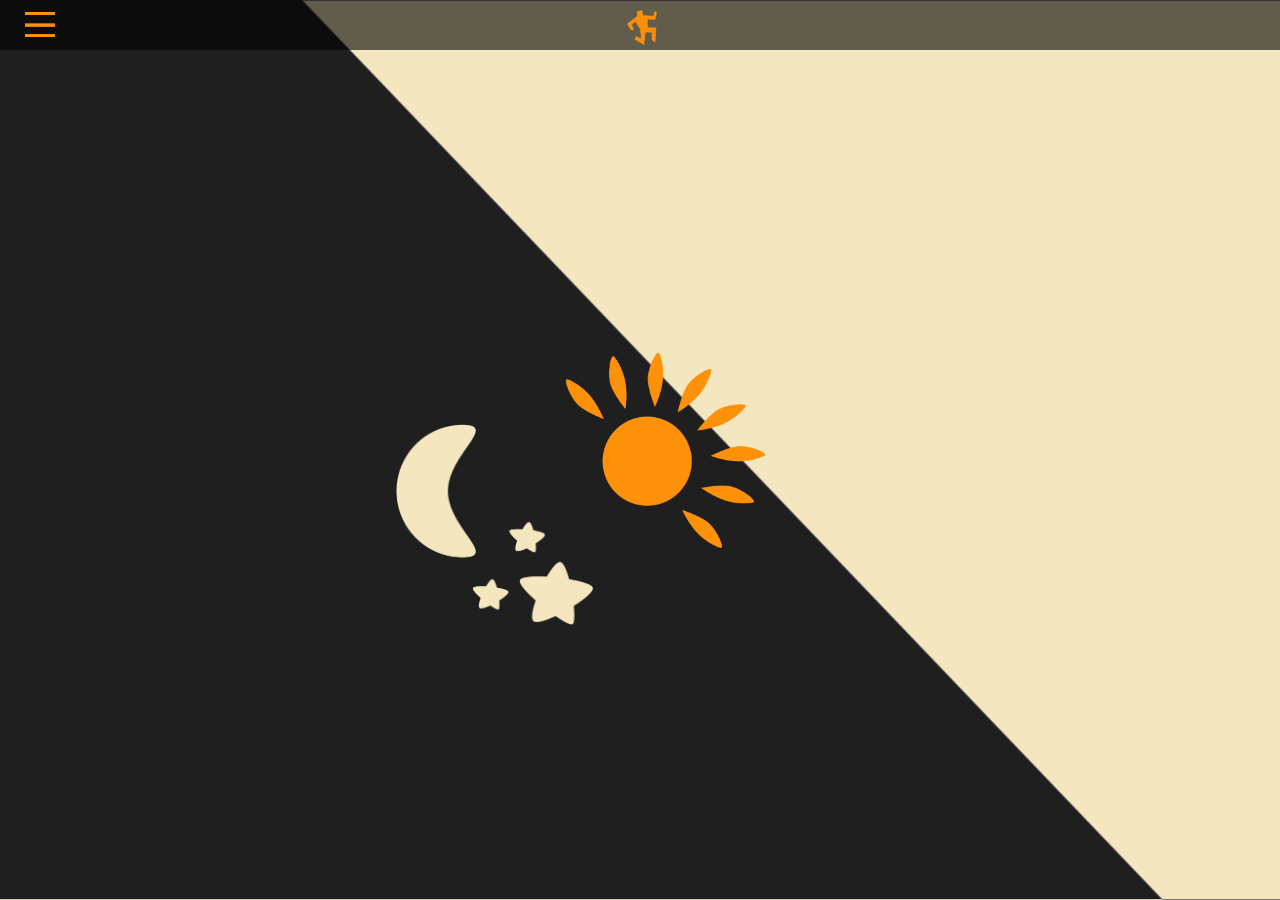
<file: HTML/menu.html>
<!DOCTYPE html>
<html lang="en">

<head>
    <meta charset="UTF-8">
    <meta http-equiv="X-UA-Compatible" content="IE=edge">
    <meta name="viewport" content="width=device-width, initial-scale=1.0">

    <!-- Fonts Linking -->
    <link rel="preconnect" href="https://fonts.googleapis.com">
    <link rel="preconnect" href="https://fonts.gstatic.com" crossorigin>
    <link href="https://fonts.googleapis.com/css2?family=Oleo+Script+Swash+Caps:wght@400;700&display=swap"
        rel="stylesheet">
    <link rel="preconnect" href="https://fonts.googleapis.com">
    <link rel="preconnect" href="https://fonts.gstatic.com" crossorigin>
    <link
        href="https://fonts.googleapis.com/css2?family=Oleo+Script+Swash+Caps:wght@400;700&family=Space+Grotesk:wght@300;400;500;600;700&display=swap"
        rel="stylesheet">

    <!-- CSS Linking -->
    <link rel="stylesheet" href="/CSS/navfooter.css">
    <link rel="stylesheet" href="/CSS/basicstyles.css">
    <link rel="stylesheet" href="/CSS/menu.css">

    <link rel="icon" type="image/x-icon" href="/Pictures/favicon.ico">
    <title>Kromosom - Menu</title>
</head>

<body>

    <div class="navbar"></div>
    <a href="/index.html">
        <img class="toplogo" alt="menuicon" src="/Pictures/logo_little.png">
    </a>

    <nav>
        <!--For mobile-->
        <div class="mobilenav">
            <div id="myNav" class="overlay">

                <!-- Button to close the overlay navigation -->
                <a href="javascript:void(0)" class="closebtn" onclick="closeNav()">&times;</a>

                <!-- Overlay content -->
                <div class="overlay-content">
                    <a href="/index.html" class="menuitem">HOME</a>
                    <a href="/HTML/menu.html" class="menuitem">MENU</a>
                    <a href="/HTML/events.html" class="menuitem">EVENTS</a>
                    <a href="/HTML/aboutus.html" class="menuitem">ABOUT US</a>
                    <a href="/HTML/gallery.html" class="menuitem">GALLERY</a>
                    <a href="/HTML/playlists.html" class="menuitem">OUR PLAYLISTS</a>
                    <a href="/HTML/contact.html" class="menuitem">CONTACT US</a>
                    <button class="languagebutton dk">DK</button> &nbsp; <button class="languagebutton en">EN</button>
                    <div class="langcontainer">
                        <img class="langlogo" alt="lang" src="/Pictures/logo_little.png">
                        <p class="langchangetext">Do you wanna<br>change the<br>language?</p>
                    </div>
                </div>
            </div>

            <!-- Use any element to open/show the overlay navigation menu -->
            <span onclick="openNav()"></span>
            <!-- Use any element to open/show the overlay navigation menu -->

            <span class="menu" onclick="openNav()"><img class="lines" alt="menuicon" src="/Pictures/burger-img.png"
                width="30" height="25">
            </span>

        </div>
    </nav>

    <main>
        <!--Sun and Moon to choose "cafe" and bar menu-->
        <div class="sunmoon">
            <div class="cafebar"><a href="menubar.html"><img class="moon" alt="menuicon" src="/Pictures/moon-01.png"></a></div>
            <div class="cafebar"><a href="menucafe.html"><img class="sun" alt="menuicon" src="/Pictures/sun_menu-01.png"></a></div>
        </div>  
    </main>

    <!--Small script-->
    <script>
        // OPENS THE BURGER MENU
        function openNav() {
            document.getElementById("myNav").style.height = "100%";
        }
        // CLOSES THE BURGER MENU
        function closeNav() {
            document.getElementById("myNav").style.height = "0%";
        }
    </script>

    <!-- JS files linking -->
    <script src="/JavaScript/footer.js"></script>

</body>
</html>
</file>
<file: CSS/navfooter.css>
/*nav bar styling*/
 /*------- MOBILE NAVIGATION ------*/
.navbar {
    display: inline-block;
    position: fixed;
    top: 0;
    width: 100%;
    height: 50px;
    background-color: black;
    opacity: 0.6;
    z-index: 2;
}

.toplogo {
    display: inline-block;
    position: fixed;
    top: 0;
    margin-left: 49%;
    margin-right: auto;
    width: 30px;
    height: auto;
    padding-top: 10px;
    z-index: 10;
}

 /*navigation menu opened*/
.overlay {
    height: 0%;
    width: 100%;
    position: fixed;
    z-index: 10;
    top: 0;
    left: 0;
    background-image: url("/Pictures/menu_pc.png");
    background-size: cover;
    background-repeat: no-repeat;
    overflow-y: hidden;
    transition: 0.5s;
    box-shadow: 0 0 40px -10px rgba(0, 0, 0, 0.25);
}

.overlay-content {
    position: relative;
    top: 10%;
    width: 100%;
    text-align: center;
    margin-top: 30px;
    background: none;
}

.overlay a {
    text-decoration: none;
	font-family: 'Space Grotesk', sans-serif;
	font-weight: 300;
	font-size: 20px;
    color: #f4e7bf;
    display: block;
    transition: 0.3s;
}

.overlay a:hover, .overlay a:focus {
    color: #fd910a;
}

.overlay .closebtn {
    position: absolute;
    top: 0px;
    left: 20px;
    font-size: 60px;
}

.menu {
    position: fixed;
    top: 0px;
    left: 25px;
    font-size: 45px;
    background: none;
    cursor: pointer;
    z-index: 3;
}

.menuitem {
    margin: 2% 0;
}

.navigation__container {
    background-color: #fd910a;
    position: sticky;
    top: 0;
}

.mobileiconlabel {
    display: inline-block;
    color: #f4e7bf;
    background: #fd910a;
    font-style: normal;
    font-size: 1.2rem;
    padding: 10px;
}

.menuitem {
    display: block;
    width: 100%;
    padding-top: 10px;
    padding-bottom: 10px;
    color: #1f1f1f;
    font-family: 'Space Grotesk', sans-serif;
    text-decoration: none;
    text-align: center;
}

 /*Hide checkbox and menuitems until clicked*/
.menuitems__container,
.mobileicon {
    display: none;
}

 /*Show menuitems when mobileicon-label is clicked*/
.navigation__container input:checked~.menuitems__container {
    display: block;
    padding-bottom: 100%;
    background: #f4e7bf;
}

#logomenu {
    display: inline-block;
    align-items: center;
    padding-left: 20px;
    background: #f4e7bf;
    width: 5em;
    height: auto;
}

.lines {
    display: inline-block;
    left: 10px;
    background: none;
    z-index: 4;
}

form {
    display: inline-block;
    color: #1f1f1f;
    text-align: center;
}

.input {
    position: relative;
    opacity: 100%;
    z-index: 0;
    text-align: center;
    padding: 5px;
}

header {
    display: flex;
    justify-items: center;
    align-items: center;
    flex-direction: row;
    height: 10vh;
    width: 100%;
    flex-wrap: wrap;
    border-bottom: 2px solid #1f1f1f;
    background-color: #f4e7bf;
    position: fixed;
    top: 0;
}

 /*Styling the button for language change*/
.languagebutton {
    border: 2px solid #fd910a;
    background: #1f1f1f;
    font-weight: bold;
    font-family: 'Space Grotesk', sans-serif;
    color: #fd910a;
    width: 75px;
    height: 30px;
    border-radius: 6px;
    cursor: pointer;
}

.languagebutton:active {
    background: #fd910a;
    color: #1f1f1f;
}

.en {
    background: #fd910a;
    color: #1f1f1f;
}

.langcontainer {
    display: flex;
    gap: 25px;
    justify-content: center;
    margin-top: 10px;
    text-align: left;
}

.langlogo {
    width: 45px;
    height: auto;
    color:#f4e7bf;
    margin-left: 25px;
}

.langchangetext {
    font-family: 'Space Grotesk', sans-serif;
	font-size: 12px;
	color: #F4E7BF;
}

                        /*------------------FOOTER---------------------*/
.footercontainer {
    left: 0;
    bottom: 0;
    width: 100%;
    text-align: center;
    display: flex;
    justify-content: center;
    flex-wrap: wrap;
    align-items: stretch;
    font-family: 'Space Grotesk', sans-serif;
    font-size: 16px;
    color: #f4e7bf;
    background-color: #1f1f1f;
}

 /*footer opening hours table*/
table {
    min-width: 260px;
    padding-left: 10px;
    padding-right: 10px;
    padding-top: 20px;
    text-align: left;
    margin-left: auto;
    margin-right: auto;
}

.day {
    padding-right: 20px;
    font-weight: bold;
}

.footertitle {
    padding-top: 20px;
    padding-bottom: 15px;
    font-family: 'Space Grotesk', sans-serif;
    font-weight: bold;
    font-size: 23px;
    color: #f4e7bf;
}

 /*the social icoons*/

.socialscontainer {
    position: relative;
    display: flex;
    flex-wrap: wrap;
    justify-content: center;
    align-items: center;
    gap: 20px;

    transition: 1s;
}

.socials_image {
    width: 60px;
    height: auto;
    padding-top: 10px;
}

.openinghours {
    text-align: center;
}


 /*------------------MEDIA QUERIES---------------------*/

 /*Web view*/
@media screen and (min-width:900px) {

    /*navigation*/
    .menuitem {
        width: 100%;
    }

    .overlay {
        width: 300px;
    }

    .overlay-content {
        width: 100%;
    }

    /*footer*/

    .openinghours {
        text-align: right;
    }

    .footercontainer {
        flex-wrap: nowrap;
        overflow: hidden;
    }

    .footerlogo {
        content: url("/Pictures/beige_person.png"); 
        transform: scaleX(-1);
        margin-left: 40px;
        z-index: 1;
        width: 20px;
        margin-bottom: -80px;
    }

    .footeritem {
        min-width: 190px;
        text-align: center;
        margin-top: 50px;
    }

    .smallmessage {
        max-width: 150px;
        margin-top: 60px;
        text-align: right;
        font-size: 12px;
    }

    .copyright {
        writing-mode: vertical-lr;
        transform: rotate(180deg);
        font-size: 10px;
        text-align: center;
        margin: auto;
        margin-right: 55px;
        padding-top: 30px;
    }
}

@media screen and (max-width:1150px) {
    .footercontainer {
        flex-wrap: wrap;
    }

    .copyright {
        font-size: 10px;
        text-align: center;
        margin: auto;
        margin-bottom: 20px;
    }
}

 /*Phone view*/
@media screen and (max-width:899px) {

    /*footer*/

    .smallmessage {
        display: none;
    }

    .footeritem {
        min-width: 300px;
        text-align: center;
        margin-top: 20px;
    }

    .copyright {
        margin-top: -40px;
    }
}
</file>
<file: CSS/basicstyles.css>
/*------- BEGINNING OF CSS RESET ------*/

/* http://meyerweb.com/eric/tools/css/reset/ 
   v2.0 | 20110126
   License: none (public domain)
*/

html, body, div, span, applet, object, iframe,
h1, h2, h3, h4, h5, h6, p, blockquote, pre,
a, abbr, acronym, address, big, cite, code,
del, dfn, em, img, ins, kbd, q, s, samp,
small, strike, strong, sub, sup, tt, var,
b, u, i, center, 
dl, dt, dd, ol, ul, li,
fieldset, form, label, legend,
caption, tbody, tfoot, thead, tr, th, td,
article, aside, canvas, details, embed, 
figure, figcaption, footer, header, hgroup, 
menu, nav, output, ruby, section, summary,
time, mark, audio, video {
	margin: 0;
	padding: 0;
	border: 0;
	font-size: 100%;
	font: inherit;
	vertical-align: baseline;
	text-decoration: none;
}
/* HTML5 display-role reset for older browsers */
article, aside, details, figcaption, figure, 
footer, header, hgroup, menu, nav, section {
	display: block;
}
body {
	line-height: 1;
    background-color: #f4e7bf;
}
ol, ul {
	list-style: none;
}
blockquote, q {
	quotes: none;
}
blockquote:before, blockquote:after,
q:before, q:after {
	content: '';
	content: none;
}
										/*------- END OF CSS RESET ------*/


										/*------- INSERTING FONTS ------*/
@font-face {
    font-family: 'PhosphateInline';
    src: url(./Font/PhosphateInline.ttf);
 }
@font-face {
    font-family: 'SpaceGrotesk';
    src: url(./Font/SpaceGrotesk-VariableFont_wght.ttf);
 }

@font-face {
    font-family: 'SpaceGrotesk';
    src: url(./Font/SpaceGrotesk-VariableFont_wght.ttf);
 }
@import url('https://fonts.googleapis.com/css2?family=Space+Grotesk:wght@700&display=swap');
@import url('https://fonts.googleapis.com/css2?family=Space+Grotesk&display=swap');


/* HTML scroll behavior to smooth */
html {
	scroll-behavior: smooth;
}

              	                   /*------- TEXT FORMATTING ------*/
/* KROMOSOM HEADINGS */
h1 {
	font-family: 'PhosphateInline';
	font-size: 70px;
	color: #FD910A;
}

/* SUBHEADINGS (MENU AND ABOUT US CARDS) */
h2{
	font-family: 'Space Grotesk', sans-serif;
	font-weight: bold;
	font-size: 30px;
	color: #FD910A;
	overflow: hidden;
}

/* ABOUT US TEXT */
.p1{
	font-family: 'Space Grotesk', sans-serif;
	font-weight: 400;
	font-size: 16px;
	color: #F4E7BF;
	overflow: hidden;
}

/* BURGER MENU SECTIONS (in the burger css) */

/* MENU ITEM NAMES */
.p3{
	font-family: 'Space Grotesk', sans-serif;
	font-weight: bold;
	font-size: 30px;
	color: #1F1F1F;
	overflow: hidden;
}

/* MENU PRICES */
.p4{
	font-family: 'Space Grotesk', sans-serif;
	font-weight: 300;
	font-size: 16px;
	color: #1F1F1F;
	overflow: hidden;
}

/* READ MORE */
.p5{
	font-family: 'Space Grotesk', sans-serif;
	font-weight: 300;
	font-size: 13px;
	color: #F4E7BF;
	overflow: hidden;
}


                	                   /*------- BODY FORMATTING ------*/
main{
	z-index: -8;
	min-height: 65vh;
}

.title{
	padding-top: 120px;
	padding-bottom: 50px;
	text-align: center;
	z-index:-7;
}

p{
	line-height: 22px;
}

/* ------- SCROLL BAR -------*/
/* width */
::-webkit-scrollbar {
	width: 15px;
}
  
/* Track */
::-webkit-scrollbar-track {
	background: #f1f1f1;
}
  
/* Handle */
::-webkit-scrollbar-thumb {
	background: #1F1F1F;
}
  
/* Handle on hover */
::-webkit-scrollbar-thumb:hover {
	background-image: url("/Pictures/scrollbar.jpg");
	background-size: contain;
	background-repeat: repeat;
}
</file>
<file: CSS/menu.css>
html {
    display: flex;
    flex-direction: column;
    scroll-behavior: smooth;
}

.cafebar {
    width: 200px;
    height: auto;
}

.sun:hover {
    transform: scale(1.5);
}

.sunmoon {
    display: flex;
    justify-content: center;
    align-items: center;
    gap: 50px;
    width: 100%;
    min-height: 100vh;
}

#cafe {
    display: flex;
    flex-wrap: wrap;
    justify-content: space-around;
    align-items: baseline;
    width: 80%;
    margin-left: auto;
    margin-right: auto;
}

#bar {
    min-height: 100vh;
    display: flex;
    flex-wrap: wrap;
    justify-content: space-around;
    align-items: baseline;
    width: 80%;
    margin-left: auto;
    margin-right: auto;

}

th {
    margin-bottom: 15px;
}

td {
    gap: 10pc;
}

.day-card {
    border: 2px solid #1F1F1F;
    background-color: #f4e7bf;
    border-radius: 50px;
    display: flex;
    flex-direction: row;
    align-items: center;
    justify-content: space-between;
    padding: 6px 30px;
    box-shadow: 5px 5px#fd910a;
    font-family: 'Space Grotesk', sans-serif;
    font-weight: 900;
    font-size: 16px;
    width: 250px;
    margin-bottom: 20px;
}

.night-card {
    border: 2px solid #f4e7bf;
    background-color: #1F1F1F;
    color: #f4e7bf;
    border-radius: 50px;
    display: flex;
    flex-direction: row;
    align-items: center;
    justify-content: space-between;
    padding: 6px 30px;
    box-shadow: 5px 5px#f4e7bf;
    font-family: 'Space Grotesk', sans-serif;
    font-weight: 900;
    font-size: 16px;
    width: 250px;
    margin-bottom: 20px;
}

.product {
    font-family: 'Space Grotesk', sans-serif;
    font-weight: 300;
    font-size: 16px;
}

.menucard {
    padding-bottom: 30px;
}


/*THis special offers*/
.specialperson {
    margin-top: 120px;
    display: flex;
    justify-content: left;
    align-items: center;
    gap: 20px;
    margin-left: 25rem;
}

.specbar {
    color: #f4e7bf;
    font-family: 'Space Grotesk', sans-serif;
}

.special-offers {
    padding-top: 0px;
}

.coffeecard {
    display: flex;
    flex-direction: column;
    gap: 30px;
    background-color: #f4e7bf;
    border-radius: 30px;
    box-shadow: 0 0 40px -10px rgba(0, 0, 0, 0.25);
    max-width: 400px;
    justify-content: left;
    padding: 30px 50px;
    transition: 0.3s;
}

.coffeecard:hover {
    transform: scale(1.05);
}

.coffecard-bar {
    background-color: #1F1F1F;
    color: #f4e7bf;
    border: 2px solid #f4e7bf;
    border-style: solid;
}

.cardimage {
    margin-top: 15px;
    border-radius: 20px;
    height: 50%;
    margin-left: 15px;
    margin-right: 15px;
}

.cardimage-bar {
    margin-top: 15px;
    border-radius: 20px;
    height: 50%;
    margin-left: 15px;
    margin-right: 15px;
    border: 2px solid #707070;
}

.cardtext {
    text-align: left;
    font-family: 'Space Grotesk', sans-serif;
    font-weight: 400;
    font-size: 16px;
    align-items: flex-start;
    margin-left: 15px;
    margin-right: 15px;
}

.price-card {
    font-weight: lighter;
    padding-left: 120px;
    margin-top: -24px;
    font-size: 25px;
}
/*placing of sun and moon nav items*/


/*placing the sun and moon icons on top of the menu*/
/*Background for 1st*/
@media screen and (min-width:900px) {
    .sunmoon {
        background-image: url("/Pictures/menu1-01.png");
        background-repeat: no-repeat;
        background-size: cover;
    }

    .cafe {
        background-image: url("/Pictures/menu1.png");
        background-repeat: no-repeat;
        background-size: cover;
    }

    .bar {
        background-image: url("/Pictures/menu2.png");
        background-repeat: no-repeat;
        background-size: cover;
    }

    .moon {
        display: block;
        padding-top: 150px;
        width: 200px;
        margin-left: -20px;
        transition: transform .2s;
        /* Animation */
    }
    
    .moon:hover {
        transform: scale(1.5);
    }
    
    .sun {
        display: block;
        left: auto;
        right: auto;
        width: 200px;
        margin-left: -100px;
        transition: transform .2s;
        /* Animation */
    }

}

/*Background for mobile*/
@media screen and (max-width:800px) {

    .sunlogo {
        display: block;
        margin-left: auto;
        margin-right: auto;
        margin-top: 80px;
        width:60px;
        height:auto;
    }

    .moonicon {
        display: block;
    }

    .specialperson {
        display: none;
    }

    .special-offers {
        margin-top: 125px;
        font-size: 60px;
    }

    .coffeecard {
        width: 60%;
        margin-left: auto;
        margin-right: auto;
    }

    .moonicon {
        display: block;
        margin-left: 5%;
        padding-top: 80px;
        width:60px;
        height:auto;
        transition: transform .2s;
        transform: scaleX(-1);
        /* Animation */
    }

    .moonicon:hover {
        transform: scale(1.5);
        transform: scaleX(-1);
    }

    .sunmoon {
        background-image: url("/Pictures/mobile/menu1_mobile.png");
        background-repeat: repeat-y;
        background-size: cover;
    }
    .cafe {
        background-image: url("/Pictures/mobile/menu2_mobile.png");
        background-repeat: repeat-y;
        background-size: cover;
    }

    .bar {
        background-image: url("/Pictures/mobile/menu3_mobile.png");
        background-repeat: repeat-y;
        background-size: cover;
    }

    .cafebar{
        width: 100px;
    }

    .night-card {
        width: 80%;
    }

    .day-card {
        width: 80%;
    }

    table {
        width: 80%;
    }

    .sun{
        height: 100px;
        width: auto;
        display: block;
        padding-top: 0;
        margin-left: auto;
        margin-right: auto;
    }

    .moon{
        height: 100px;
        width: auto;
        padding-top: 0;
        margin-left: auto;
        margin-right: auto;
    }

    .sunmoon {
        display: flex;
        justify-content: center;
        align-items: center;
        gap: 10px;
        min-height: 100vh;
    }

    .p4{
        color:#1F1F1F;
    }
    .specbar{
        color:#f4e7bf;
        font-family: 'Space Grotesk', sans-serif;
        font-weight: 300;
        font-size: 16px;
        overflow: hidden;
    }

    /*move some titles to right so that it becomes readable*/
    #hotdrinks{
        text-align: right;
    }

    .fadol{
        text-align: right;
    }
}

/*for pc*/
@media screen and (min-width:900px) {
    #cafe {
        display: flex;
        flex-wrap: wrap;
        justify-content: space-around;
        align-items: baseline;
        max-width: 60%;
        margin-left: 30%;
        margin-right: auto;
    }

    #bar {
        display: flex;
        flex-wrap: wrap;
        justify-content: space-around;
        align-items: baseline;
        max-width: 60%;
        margin-left: 30%;
        margin-right: auto;
    }

    .sunlogo {
        display: block;
        margin-left: 55%;
        margin-right: auto;
        margin-top: 200px;
    }

    .shots {
        margin-left: 70px;
        padding-left: 0;
    }

    .moonicon {
        display: block;
        margin-left: 80px;
        padding-top: 80px;
        transition: transform .2s;
        /* Animation */
    }

    .moonicon:hover {
        transform: scale(1.5);
    }

    .coffeecard {
        width: 80%;
        margin-left: auto;
        margin-right: auto;
    }
}
</file>
